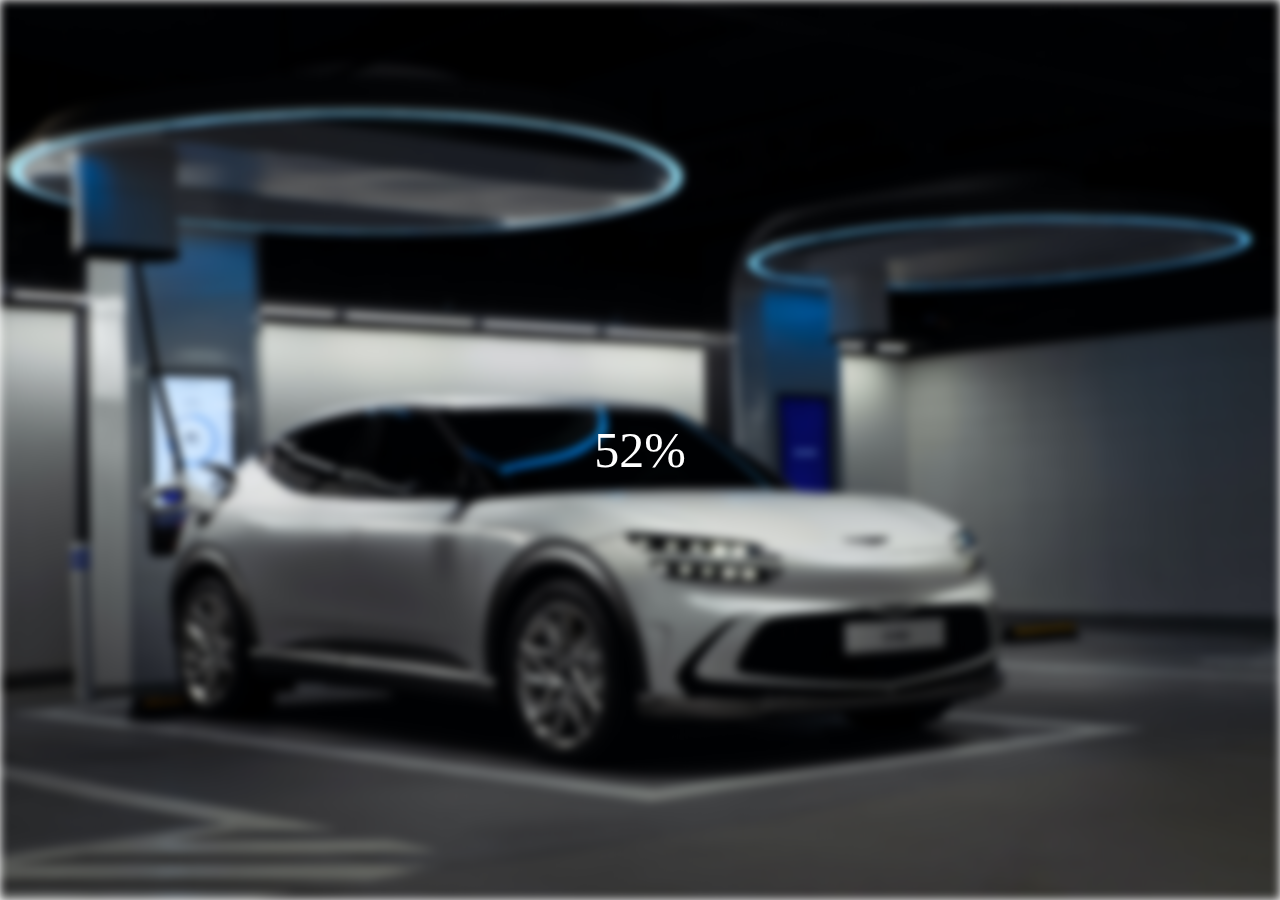
<file: blurry loding/index.html>
<!DOCTYPE html>
<html lang="en">
<head>
    <meta charset="UTF-8">
    <meta name="viewport" content="width=device-width, initial-scale=1.0">
    <title>Blurry Loading</title>
    <style>
        * {
            margin: 0;
            padding: 0;
            box-sizing: border-box;
        }
        
        body {
            display: flex;
            align-items: center;
            justify-content: center;
            height: 100vh;
            overflow: hidden;
            margin: 0;
        }
        
        .bg {
            background: url(unsplash.jpg) no-repeat center center/cover;
            position: absolute;
            /* top: -30px;
            left: -30px; */
            width: 100vw;
            height: 100vh ;
            z-index: -1;
            filter: blur(30px); /* Start with a higher blur value */
            transition: filter 0.5s ease; /* Add transition for smooth effect */
        }
        
        .loading-text {
            font-size: 50px;
            color: #fff;
            transition: opacity 0.5s ease; /* Add transition for smooth effect */
        }
        
        .loading-text.hidden {
            opacity: 0;
        }
    </style>
</head>
<body>
    <section class="bg"></section>
    <div class="loading-text">0%</div>

    <script>
        const loadingText = document.querySelector('.loading-text');
        const bg = document.querySelector('.bg');
        let load = 0;
        let int = setInterval(blurring, 10);

        function blurring() {
            load++;
            if (load > 99) {
                clearInterval(int);
                loadingText.classList.add('hidden'); // Add the 'hidden' class to make the loading text disappear
            }
            
            loadingText.innerText = `${load}%`;
            bg.style.filter = `blur(${10 - (load * 0.1)}px)`; // Gradually decrease blur value
        }
    </script>
</body>
</html>
</file>
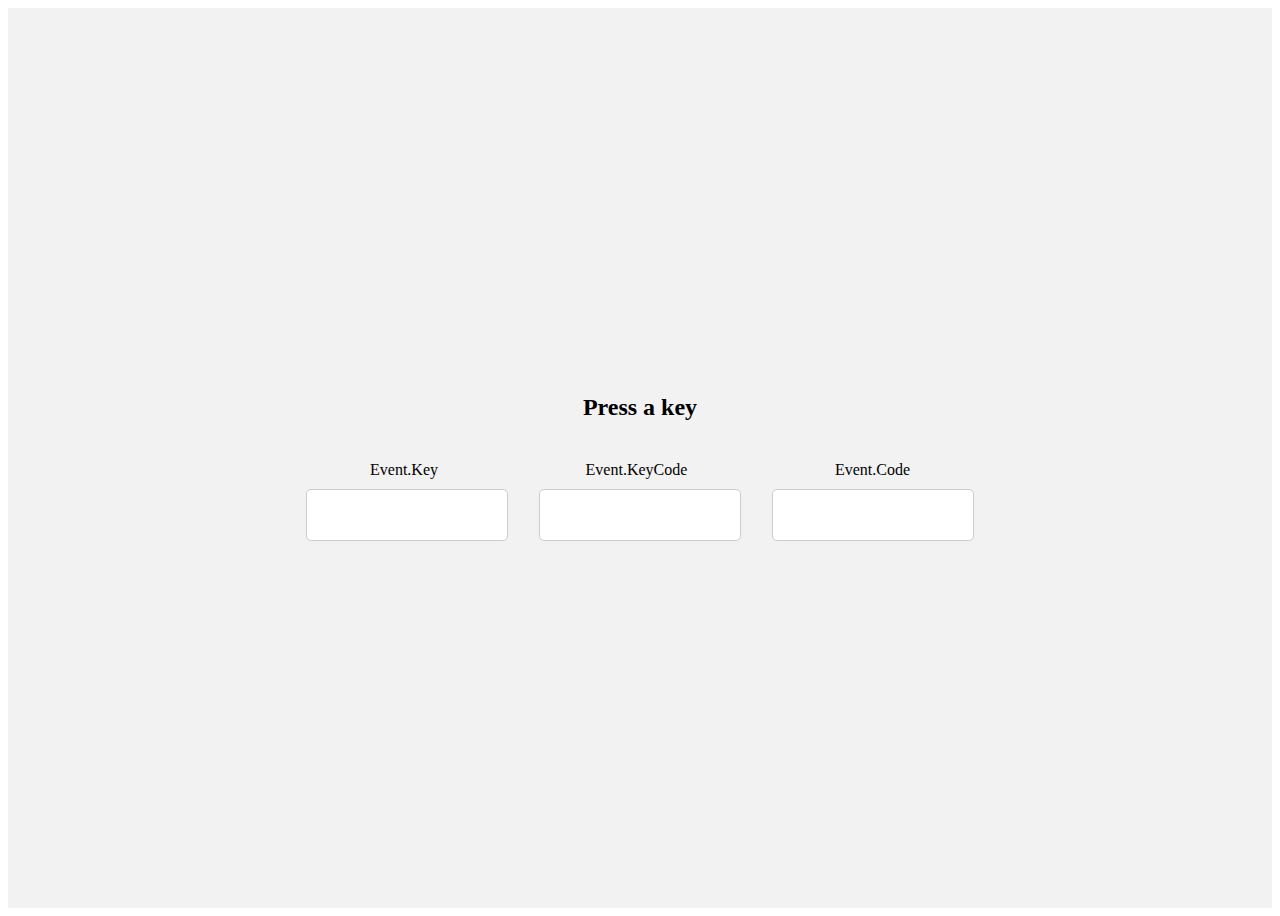
<file: EVENT key/index.html>
<!DOCTYPE html>
<html lang="en">

<head>
    <meta charset="UTF-8">
    <meta name="viewport" content="width=device-width, initial-scale=1.0">
    <title>Keycodes</title>
    <link rel="stylesheet" href="style.css">
</head>

<body>
    <div class="container">

        <h2>Press a key</h2>
        <div class="val">
            <span>Event.Key</span>
            <span>Event.KeyCode</span>
            <span>Event.Code</span>
        </div>
        <div class="box">
            <label for="keyName">Event.Key</label>
            <div id="keyName"></div>
            <label for="keycode-display">Event.KeyCode</label>
            <div id="keycode-display"></div>
            <label for="keyBoard">Event.Code</label>
            <div id="keyBoard"></div>
        </div>
    </div>

    <script src="script.js"></script>
</body>

</html>
</file>
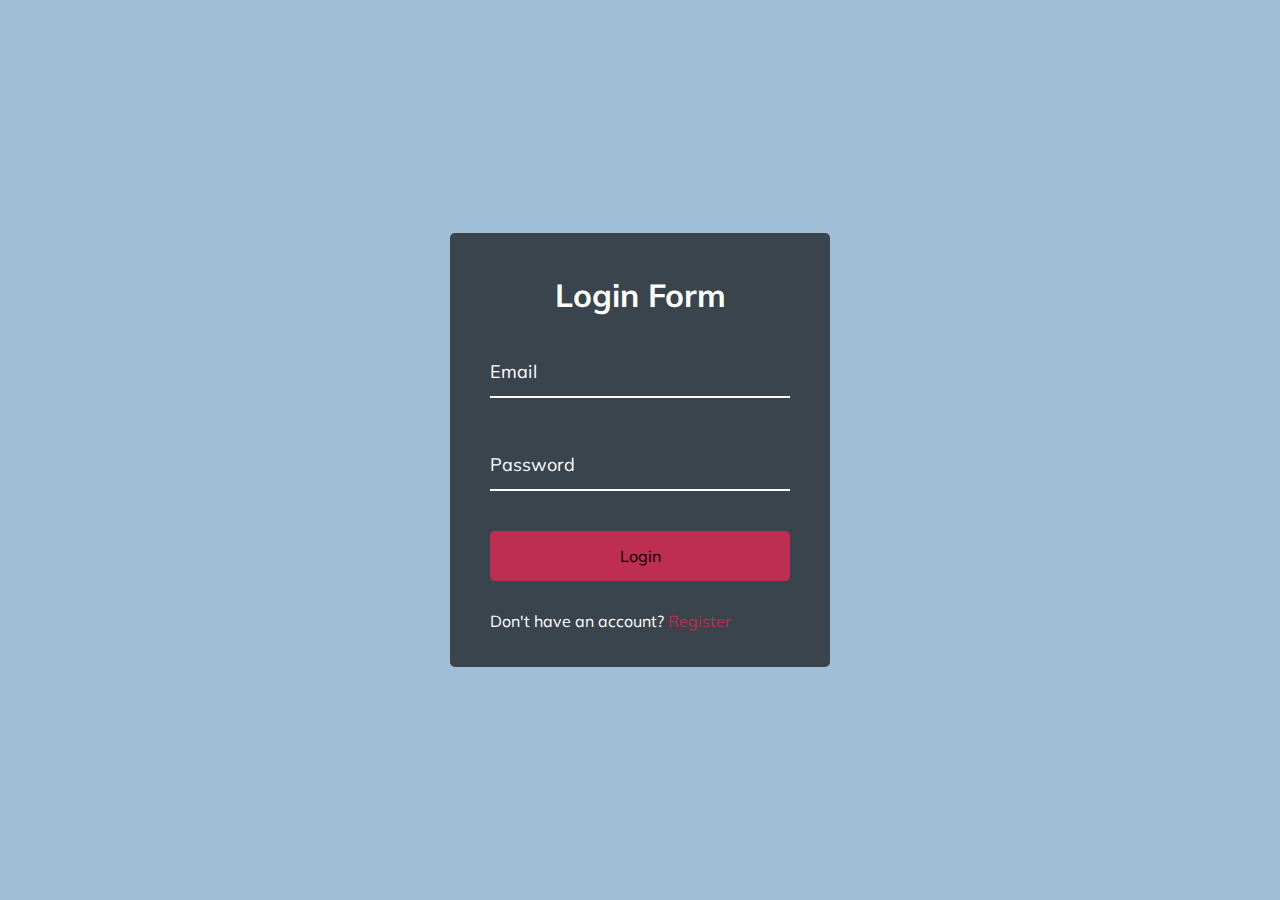
<file: Form Wave/index.html>
<!DOCTYPE html>  
 <html lang="en">  
  <head>  
   <meta charset="UTF-8" />  
   <meta name="viewport" content="width=device-width, initial-scale=1.0" />  
   <link rel="stylesheet" href="style.css" />  
   <title>Form Input Wave</title>  
  </head>  
  <body>  
   <div class="container">  
    <h1>Login Form</h1>  
    <form>  
     <div class="form-control">  
      <input type="text" required>  
      <label>Email</label>  
         </div>  
     <div class="form-control">  
      <input type="password" required>  
      <label>Password</label>  
     </div>  
     <button class="btn">Login</button>  
     <p class="text">Don't have an account? <a href="#">Register</a> </p>  
    </form>  
   </div>  
   <script src="script.js"></script>  
  </body>  
 </html>
</file>
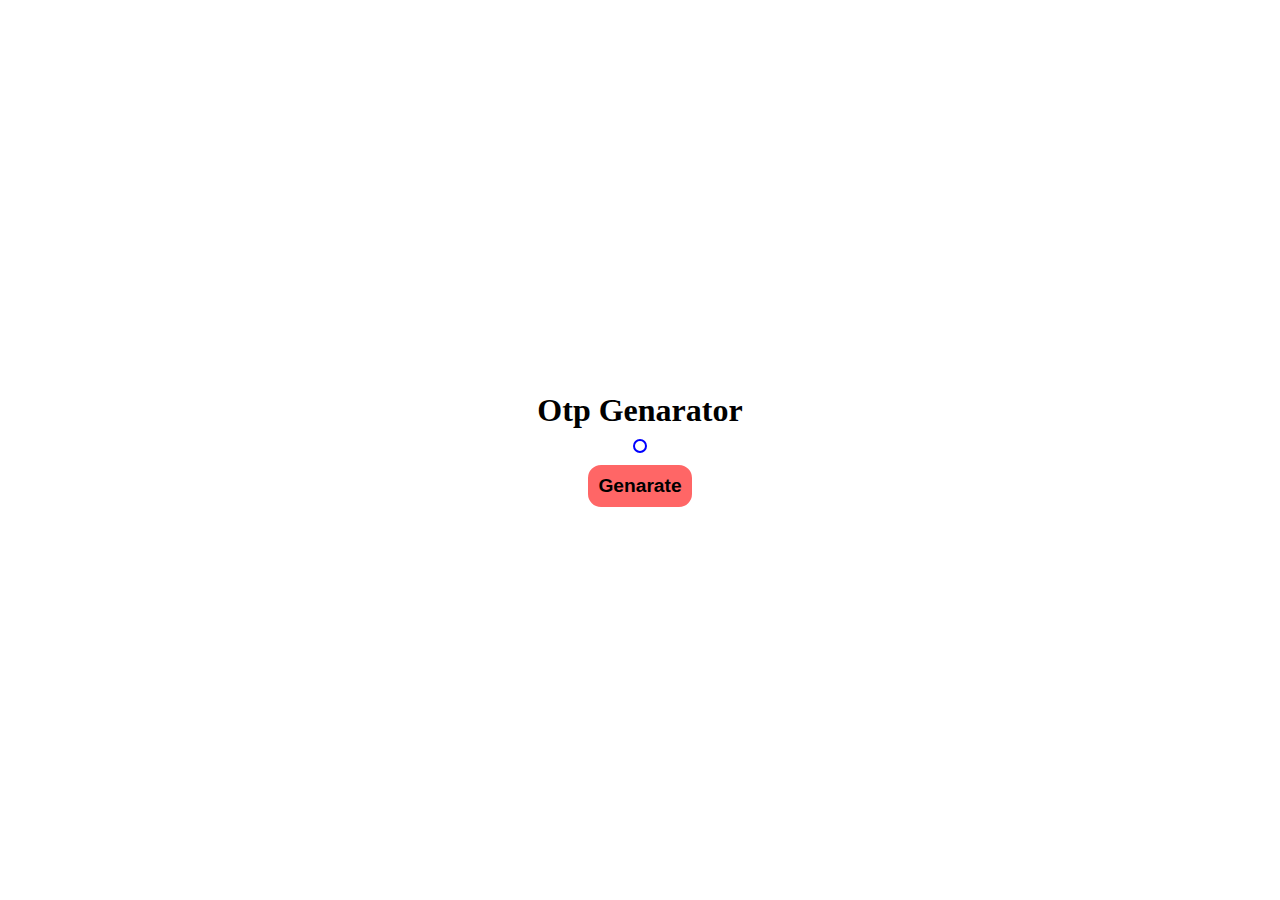
<file: otp generator/index.html>
<!DOCTYPE html>
<html lang="en">
<head>
    <meta charset="UTF-8">
    <meta name="viewport" content="width=device-width, initial-scale=1.0">
    <title>Random</title>
    <link rel="stylesheet" href="style.css">
</head>
<body>
    <div class="container">
        <div class="head"><h1>Otp Genarator</h1></div>
        <div id="main"></div>
        <button type="submit" id="btn" onmousedown="mousedown()" onmouseup="mouseup()">Genarate</button>
    </div>
    <script>
        var main = document.getElementById('main');
        var btn = document.getElementById('btn');
        function genarate(){
            var numGenerate = Math.floor(Math.random()*1000000) +1; //1 is to remove 0
            if (numGenerate <100000){
                genarate()
            } else{
            main.innerHTML = numGenerate 
            }
        }
        function mousedown(){
            btn.style.border = "2px solid rgba(255, 0, 0)"
            btn.style.backgroundColor = "rgb(0, 255, 0)"
            btn.innerText = "Generated"
        }
        function mouseup(){
            btn.style.border ="2px solid white"
            btn.style.backgroundColor = "rgb(255, 0, 0, 0.6)"
            btn.innerText = "Generate"

            
        }
        btn.addEventListener('click', genarate)
    </script>
</body>
</html>
</file>
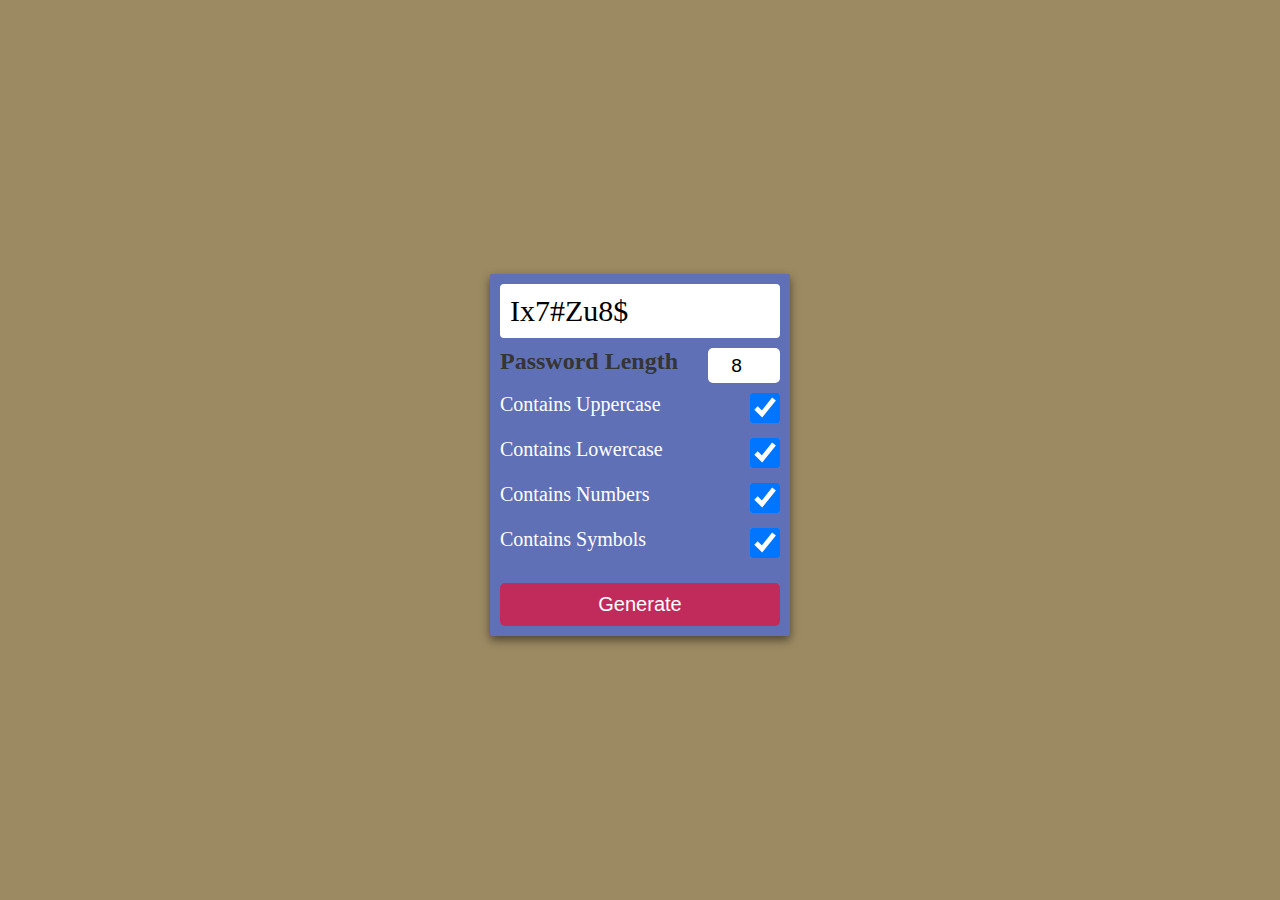
<file: password generator/index.html>
<!DOCTYPE html>
<html lang="en">

<head>
    <meta charset="UTF-8">
    <meta http-equiv="X-UA-Compatible" content="IE=edge">
    <meta name="viewport" content="width=device-width, initial-scale=1.0">
    <title>Password-Generator</title>
    <link rel="stylesheet" href="custom.css" />
</head>

<body>
    <div class="main">
        <div class="box">
            <span id="pass-box"></span>
            <div class="row bro">
                <div class="left lenght">
                    Password Length
                </div>
                <div class="right">
                    <input type="number"  name="" id="total-char" max="30" min="4" value="8" />
                </div>
            </div>
            <div class="row">
                <label for="upper-case">
                    <div class="left">
                       Contains Uppercase
                    </div>
                </label>
                <div class="right">
                    <input type="checkbox" name="" class="upl" id="upper-case"class="cur" checked/>
                </div>
            </div>
            <div class="row">
                <label for="lower-case">
                    <div class="left">
                      Contains Lowercase
                    </div>
                </label>
                <div class="right">
                    <input type="checkbox" name="" class="upl"  id="lower-case"class="cur" checked/>
                </div>
            </div>
            <div class="row">
                <label for="numbers">
                    <div class="left">
                    Contains Numbers
                    </div>
                </label>
                <div class="right">
                    <input type="checkbox" name="" class="upl"  id="numbers"class="cur" checked />
                </div>
            </div>
            <div class="row">
                <label for="symbols">
                    <div class="left">
                    Contains Symbols
                    </div>
                </label>
                <div class="right">
                    <input type="checkbox" name="" class="upl"  id="symbols"class="cur"checked />
                </div>
            </div>
            <div class="row">
                <button id="btn" onmousedown="mousedown()" onmouseup="mouseup()">
                    Generate
                </button>
            </div>
        </div>
    </div>
    
    <script src="app.js"></script>
</body>

</html>
</file>
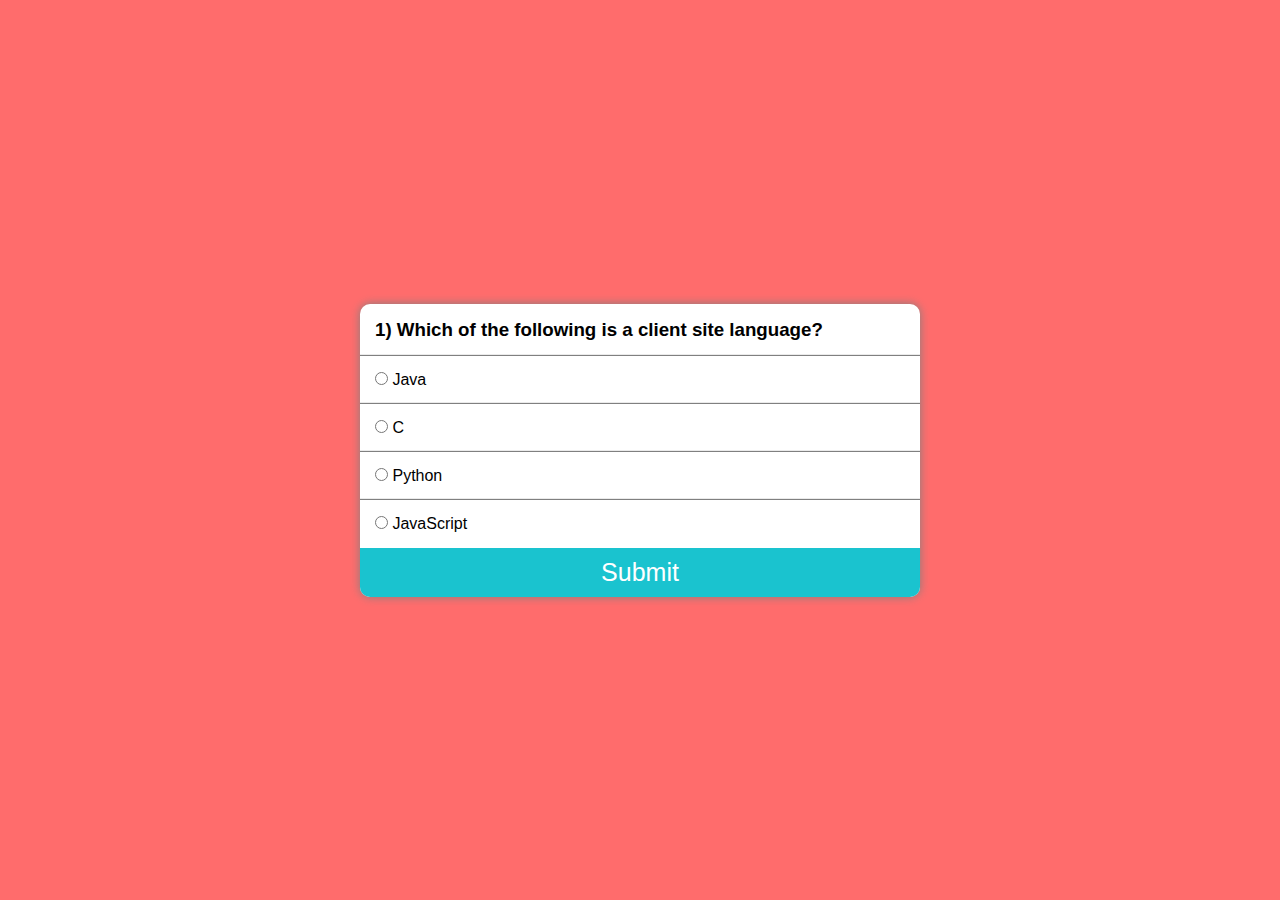
<file: quiz app/index.html>
<!DOCTYPE html>
<html lang="en">
<head>
    <meta charset="UTF-8">
    <meta name="viewport" content="width=device-width, initial-scale=1.0">
    <title>Quiz App</title>
    <link rel="stylesheet" href="style.css">
</head>
<body>
    <section class="main">

        <div class="container">
            <div class="col">
                <h3 id="questionBox"> </h3>
            </div>
            <div class="col box">
                <input class="curser" name="option" type="radio" id="first" value="a" required>
                <label class="curser" for="first"></label>
            </div>
            <div class="col box">
                <input class="curser" name="option" type="radio" id="second" value="b" required>
                <label class="curser" for="second"></label>
            </div>
            <div class="col box">
                <input class="curser" name="option" type="radio" id="third" value="c" required>
                <label class="curser" for="third"></label>
            </div>
            <div class="col box">
                <input class="curser" name="option" type="radio" id="fourth" value="d" required>
                <label class="curser" for="fourth"></label>
            </div>
            <button id="submit">Submit</button>
        </div>
    </section>
    <script src="app.js"></script>
</body>
</html>
</file>
<file: EVENT key/style.css>
.container {
    display: flex;
    flex-direction: column;
    justify-content: center;
    align-items: center;
    height: 100vh;
    background-color: #f2f2f2;
  }
  
  h2 {
    text-align: center;
    margin-bottom: 20px;
  }
  
  #keycode-display,
  #keyBoard,
  #keyName {
    width: 200px;
    height: 50px;
    margin: 0 auto;
    display: flex;
    justify-content: center;
    align-items: center;
    background-color: #fff;
    border: 1px solid #ccc;
    border-radius: 5px;
    font-size: 24px;
    font-weight: bold;
    text-align: center;
  }
  label{
    display: none;
  }
  
  .val {
    margin-bottom: 10px;
    width: 100%;
    max-width: 540px;
    display: flex;
    flex-direction: row;
    justify-content: space-between;
    margin-top: 20px;
  }
  
  .box {
    width: 100%;
    max-width: 700px;
    display: flex;
    flex-direction: row;
    justify-content: space-between;
    flex-wrap: wrap;
    /* margin-top: 20px; */
  }
  
  @media screen and (max-width: 480px) {
    /* Adjustments for small screens */
    #keycode-display,
    #keyBoard,
    #keyName {
      width: 100%;
      max-width: 300px;
      height: 40px;
      font-size: 18px;
    }

    
    .val {
      display:none;
    }
    label{
        margin-top: 10px;
        margin-bottom: 10px;
        display: block;
      }
    
    .box {
      flex-direction: column;
      align-items: center;
    }
  }
</file>
<file: Form Wave/style.css>
@import url('https://fonts.googleapis.com/css?family=Muli&display=swap');
* {
box-sizing: border-box;
}
body {
background-color: rgb(160, 190, 214);
color: #fff;
font-family: 'Muli', sans-serif;
display: flex;
flex-direction: column;
align-items: center;
justify-content: center;
height: 100vh;
overflow: hidden;
margin: 0;
}
.container {
background-color: rgba(0, 0, 0, 0.644);
padding: 20px 40px;
border-radius: 5px;
}
.container h1 {
text-align: center;
margin-bottom: 30px;
}
.container a {
text-decoration: none;
color: rgb(189, 46, 82);
}
.btn {
cursor: pointer;
display: inline-block;
width: 100%;
background: rgb(189, 46, 82);
padding: 15px;
font-family: inherit;
font-size: 16px;
border: 0;
border-radius: 5px;
}
.btn:focus {
outline: 0;
}
.btn:active {
transform: scale(0.98);
}
.text {
margin-top: 30px;
}
.form-control {
position: relative;
margin: 20px 0 40px;
width: 300px;
}
.form-control input {
background-color: transparent;
border: 0;
border-bottom: 2px #fff solid;
display: block;
width: 100%;
padding: 15px 0;
font-size: 18px;
color: #fff;
}
.form-control input:focus,
.form-control input:valid {
outline: 0;
border-bottom-color: rgb(189, 46, 82);
}
.form-control label {
position: absolute;
top: 15px;
left: 0;
pointer-events: none;
}
.form-control label span {
display: inline-block;
font-size: 18px;
min-width: 5px;
transition: 0.3s cubic-bezier(0.6, -0.5, 0.2, 1.0);
}
.form-control input:focus + label span,
.form-control input:valid + label span {
color: rgb(189, 46, 82);
transform: translateY(-30px);
}
</file>
<file: otp generator/style.css>
*{
    margin: 0;
    padding: 0;
    box-sizing: border-box;
}

.container{
    height: 100vh;
    display: flex;
    text-align: center;
    justify-content: center;
    align-items: center;
    flex-direction: column;
    /* transition: 0.5s; */
}
.head{
    margin: 10px 0;
}
#main{
    align-items: center;
    justify-content: center;
    text-align: center;
    height: max-content;
    width: max-content;
    border: 2px solid blue;
    border-radius: 10px;
    padding: 5px;
}
#btn {
    margin: 10px 0;
    background-color:  rgba(255, 0, 0, 0.6);
    padding: 10px;
transition: 0.1s;
    
border: 2px solid white;
    border-radius: 15px;
    font-size: 1.2em;
    font-weight: bolder;
    color: rgb(0, 0, 0);
    cursor: pointer;
}
</file>
<file: password generator/custom.css>
/* @import url('https://fonts.googleapis.com/css2?family=Roboto:wght@300&display=swap'); */
* {
    padding: 0;
    margin: 0;
    box-sizing: border-box;
    /* font-family: 'Roboto', sans-serif; */
}

input:focus-visible {
    outline: 5px;
}


.main {
    background-color: rgb(156, 138, 98);
    min-height: 100vh;
    display: flex;
    justify-content: center;
    align-items: center;
}

.box {
    min-width: 300px;
    padding: 10px;
    box-shadow: 0 4px 10px rgb(0 0 0 / 50%);
    background: rgb(96, 112, 182);
    border-radius: 2px;
    margin-top: 10px;
}

#pass-box {
    width: 100%;
    display: block;
    background-color: white;
    font-size: 30px;
    padding: 10px;
    border-radius: 4px;
    overflow: scroll;
}

.row {
    width: 100%;
    display: flex;
    margin-top: 10px;
    justify-content: space-between;
    color: white;
    font-size: 20px;
}

label {
    user-select: none;
    cursor: pointer;
}

#btn {
    width: 100%;
    font-size: 20px;
    outline: 0;
    border: 0;
    padding: 10px;
    background-color: #ff00229c;
    color: white;
    margin-top: 10px;
    border-radius: 5px;
    cursor: pointer;
}
.cur{
    cursor: pointer;
}
#total-char{
    border: none;

    border-radius: 5px;
    text-align: center;
    height: 35px;
    font-size: 1.2rem;
    padding: 5px;
    width: max-content;
}
.lenght{
    color: rgb(53, 53, 53);
    font-size: 1.5rem;
    font-weight: bolder;
}
/* .bro {
    border: 0px ,2px ,0px solid black;
    width: 100%;
    padding: 5px;
} */
.upl{
    padding: 10px;
    width: 30px;
    height: 30px;
}
</file>
<file: quiz app/style.css>
* {
    padding: 0;
    margin: 0;
    box-sizing: border-box;
    font-family: 'Poppins', sans-serif;
}

@import url('https://fonts.googleapis.com/css2?family=Poppins:wght@100&display=swap');
.main {
    width: 100%;
    height: 100vh;
    display: flex;
    justify-content: center;
    align-items: center;
    background-color: rgba(255, 0, 0, 0.575);
}

.container {
    width: 35rem;
    box-shadow: 0px 0px 10px grey;
    display: flex;
    background-color: white;
    border-radius: 10px;
    overflow: hidden;
    flex-direction: column;
}

.col {
    text-align: justify;
    padding: 15px;
    width: 95%;
}

#submit {
    width: 100%;
    background-color: rgb(26, 195, 207);
    transition: 0.5s;
    color: white;
    outline: none;
    border: none;
    font-size: 25px;
    display: block;
    padding: 10px;
    cursor: pointer;
}

#submit:hover {
    background-color: rgb(17, 163, 173);
}

.box {
    box-shadow: 0px -1px 1px grey;
    width: 100%;
}
.curser{
    cursor: pointer;
}
</file>
